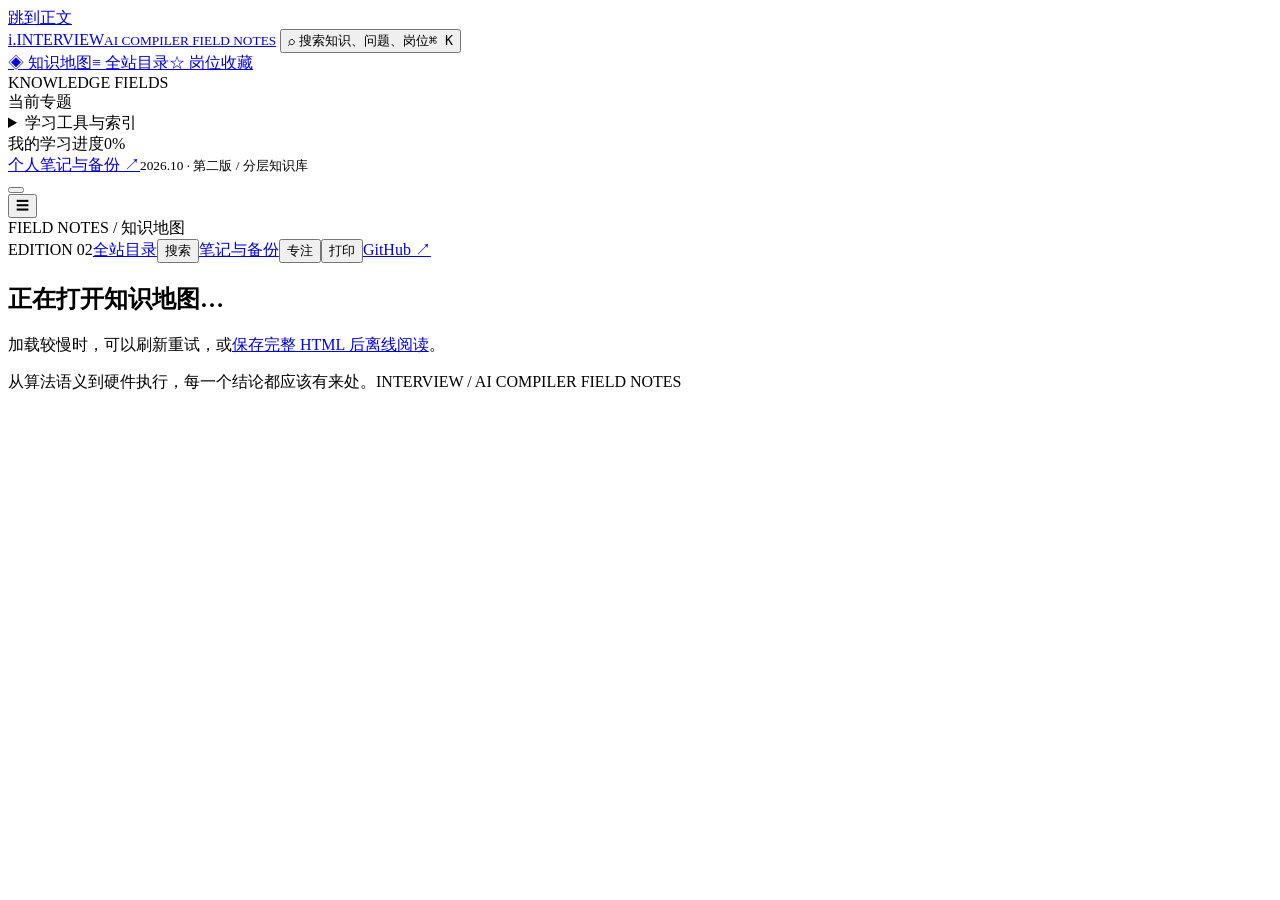
<file: web/index.html>
<!doctype html>
<html lang="zh-CN">
<head>
  <meta charset="UTF-8">
  <meta name="viewport" content="width=device-width,initial-scale=1">
  <meta name="description" content="从 Transformer、GLM5Next MoE 到 518 架构、Triton 编译器与真实优化证据的 AI 编译器面试指南。">
  <meta name="theme-color" content="#152b2b">
  <link rel="icon" href="data:image/svg+xml,%3Csvg xmlns='http://www.w3.org/2000/svg' viewBox='0 0 64 64'%3E%3Crect width='64' height='64' rx='12' fill='%23172d2c'/%3E%3Ctext x='22' y='48' font-family='Georgia' font-style='italic' font-size='52' fill='%23e8ddbc'%3Ei%3C/text%3E%3C/svg%3E">
  <title>AI Compiler Field Notes · interview</title>
  <style>/* INLINE_STYLE */</style>
</head>
<body>
<a class="skip" href="#main">跳到正文</a>
<aside class="sidebar" id="sidebar">
  <a href="#home" class="brand"><span class="brand-mark">i<span>.</span></span><span>INTERVIEW<small>AI COMPILER FIELD NOTES</small></span></a>
  <button id="search-open" class="search-button"><span>⌕ 搜索知识、问题、岗位</span><kbd>⌘ K</kbd></button>
  <div class="sidebar-scroll">
  <nav class="main-nav" aria-label="主导航"><a href="#home" data-nav="home">◈ <span>知识地图</span></a><a href="#catalog" data-nav="catalog">≡ <span>全站目录</span><small id="chapter-count"></small></a><a href="#jobs" data-nav="jobs">☆ <span>岗位收藏</span><small id="job-nav-count"></small></a></nav>
  <div class="nav-label">KNOWLEDGE FIELDS</div>
  <nav id="module-nav" class="module-nav" aria-label="知识主题"></nav>
  <div class="nav-label" id="context-label">当前专题</div>
  <nav id="chapter-nav" class="chapter-nav" aria-label="当前专题章节"></nav>
  <details class="nav-tools"><summary>学习工具与索引</summary><nav class="main-nav" aria-label="学习工具"><a href="#companies" data-nav="companies">公司来源索引 ↗</a><a href="#lab" data-nav="lab">架构实验室</a><a href="#practice" data-nav="practice">面试练习</a><a href="#sources" data-nav="sources">证据与来源</a><a href="#glossary" data-nav="glossary">术语速查</a></nav></details>
  </div>
  <div class="sidebar-bottom"><div class="progress-caption"><span>我的学习进度</span><span id="progress-value">0%</span></div><div class="progress-track"><i id="progress-bar"></i></div><a href="#notebook">个人笔记与备份 ↗</a><small>2026.10 · 第二版 / 分层知识库</small></div>
</aside>
<button id="menu-backdrop" aria-label="关闭目录" tabindex="-1"></button>
<div class="workspace">
<header class="topbar"><button id="menu-toggle" aria-controls="sidebar" aria-label="打开目录" aria-expanded="false">☰</button><div id="breadcrumb">FIELD NOTES <span>/</span> 知识地图</div><div class="top-actions"><span class="edition">EDITION 02</span><a class="reader-action" href="#catalog">全站目录</a><button class="reader-action" id="reader-search-open" title="搜索全部章节与岗位（Ctrl / ⌘ K）">搜索</button><a class="reader-action" href="#notebook">笔记与备份</a><button id="focus-toggle" title="切换专注阅读" aria-label="切换专注阅读" aria-pressed="false">专注</button><button id="print" title="打印当前内容">打印</button><a id="repo-link" href="https://github.com/Xuanwen-Wang/interview" target="_blank" rel="noreferrer">GitHub ↗</a></div></header>
<main id="main" tabindex="-1"><section class="content-loading" role="status"><h1 class="page-title">正在打开知识地图…</h1><p>加载较慢时，可以刷新重试，或<a href="interview-offline.html" download="interview-complete.html">保存完整 HTML 后离线阅读</a>。</p></section><noscript>请启用 JavaScript 阅读指南。完整 HTML 同样需要 JavaScript，但下载后无需联网。</noscript></main>
<footer>从算法语义到硬件执行，每一个结论都应该有来处。<span>INTERVIEW / AI COMPILER FIELD NOTES</span></footer>
</div>
<dialog id="search-dialog"><div class="search-head"><span>⌕</span><input id="search-input" type="search" placeholder="试试：MLIR、岗位要求、FP8、KV cache…" aria-label="搜索全部章节与岗位"><button id="search-close" aria-label="关闭搜索">Esc</button></div><div id="search-results" aria-live="polite"></div></dialog>
<dialog id="diagram-dialog" class="diagram-dialog" aria-label="图示放大阅读"><div class="diagram-controls"><label>缩放 <select id="diagram-scale"><option value="100">100%</option><option value="150">150%</option><option value="200">200%</option></select></label><button id="diagram-close" aria-label="关闭图示">关闭 ×</button></div><div id="diagram-stage"></div><p id="diagram-caption"></p></dialog>
<div id="toast" role="status" aria-live="polite"></div>
<script>/* INLINE_DATA */</script>
<script>/* INLINE_APP */</script>
</body></html>
</file>
